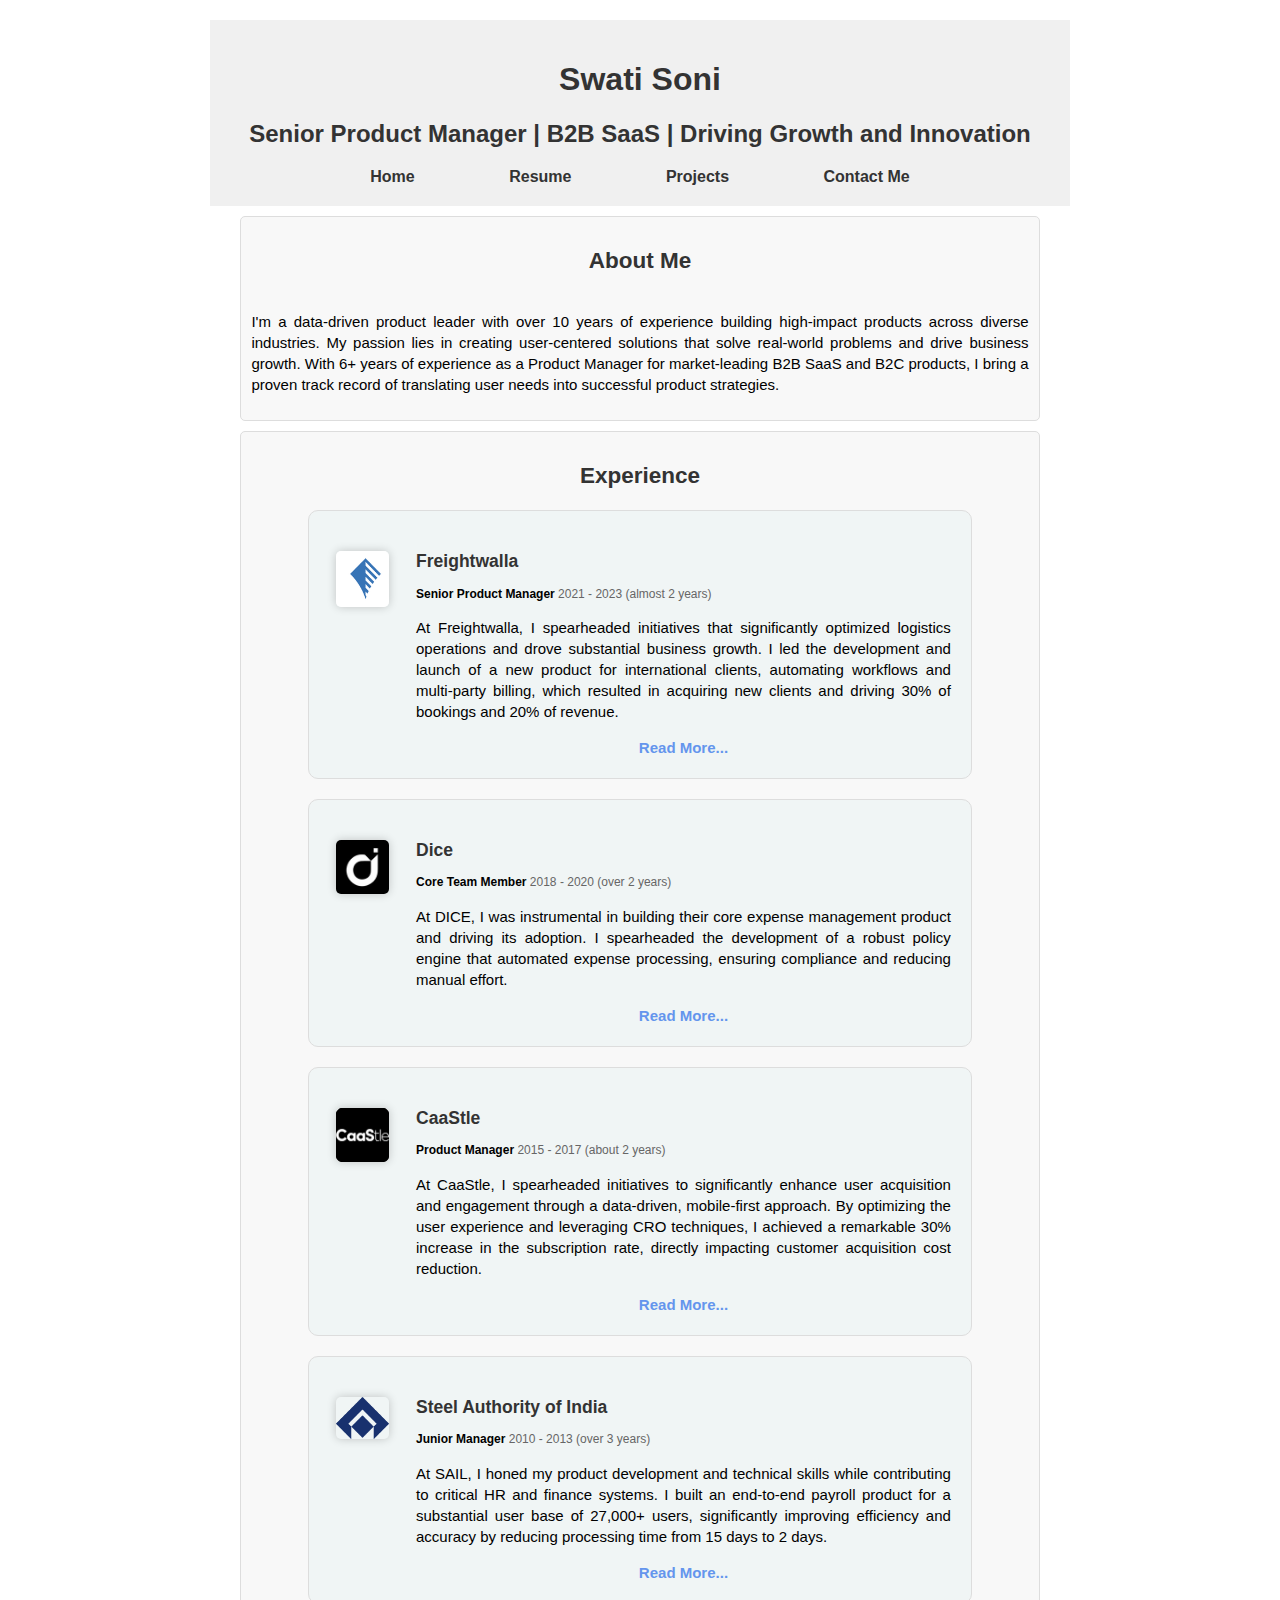
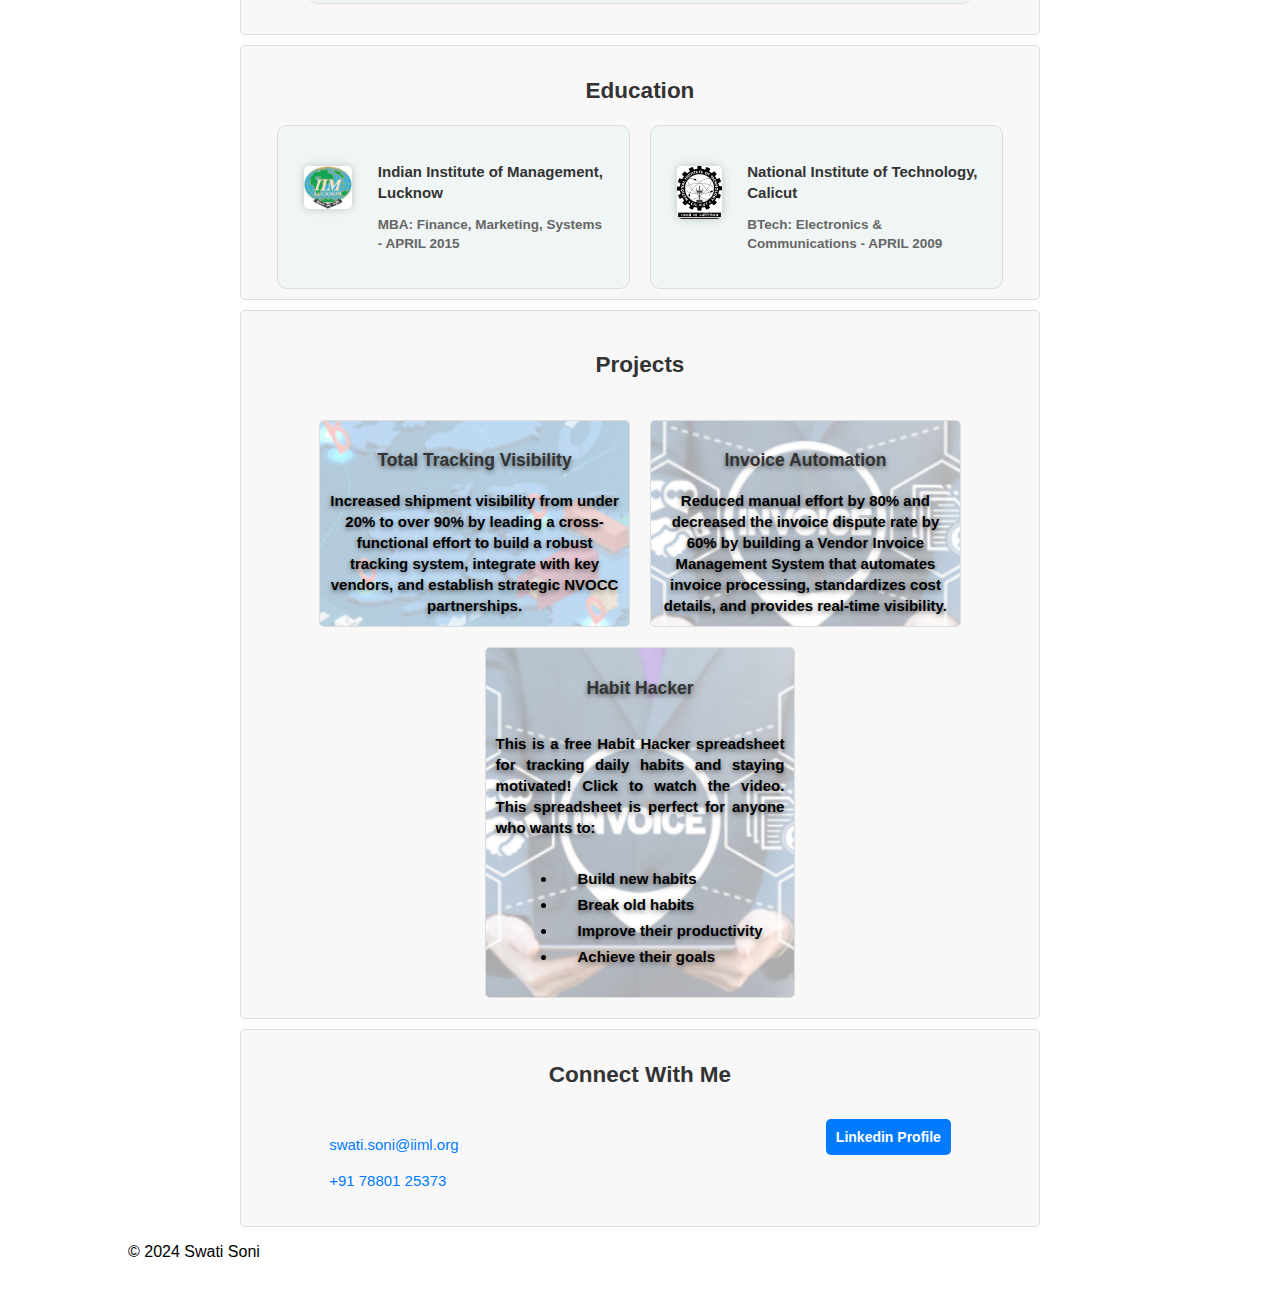
<file: index.html>
<!DOCTYPE html>
<html lang="en">
<head>
    <meta charset="UTF-8">
    <meta name="viewport" content="width=device-width, initial-scale=1.0">
    <title >Swati Soni - Portfolio</title>
  <link rel="icon" type="image/png" href="blob.png">
    <link rel="stylesheet" href="style.css"> </head>
<body>
    <header>
        <h1>Swati Soni</h1>
        <h2>Senior Product Manager | B2B SaaS | Driving Growth and Innovation</h2>
  <nav>
    <ul>
      <li><a href="/">Home</a></li>
      <li><a href="/Swati Soni.pdf" target="_blank">Resume</a></li> 
      <li><a href="/#projects">Projects</a></li>
      <li><a href="/#contact">Contact Me</a></li>
    </ul>
  </nav>
</header>
    <main align="center">
       
        <section id="about" >
            <h2>About Me</h2>
            <p>I'm a data-driven product leader with over 
                10 years of experience building high-impact products across diverse industries. 
                My passion lies in creating user-centered solutions that solve real-world problems
                and drive business growth. With 6+ years of experience as a Product Manager 
                for market-leading B2B SaaS and B2C products,
                I bring a proven track record of translating user needs into successful product strategies.</p>
        </section>
<section id="experience">
    <h2>Experience</h2>
    <div class="experience-container">
        <div class="experience-item">
            <div class="company-logo">
                <img src="FW.png" alt="Freightwalla Logo">
            </div>
            <div class="experience-details">
                <h3>Freightwalla</h3>
                <p class="role"><span style="color: black; font-weight: bold;">Senior Product Manager</span> 2021 - 2023 (almost 2 years)</p>
                <p>At Freightwalla, I spearheaded initiatives that significantly optimized logistics operations and drove substantial business growth. I led the development and launch of a new product for international clients, automating workflows and multi-party billing, which resulted in acquiring new clients and driving 30% of bookings and 20% of revenue. </p>
                <div class="expanded-details">
                    <p>My passion for building efficient and impactful solutions is evident in my championing of the tracking product, where I collaborated with vendors and leveraged API integrations to achieve >90% shipment visibility. This not only increased customer satisfaction but also generated new revenue streams. Furthermore, I demonstrated my ability to leverage data and technology to streamline processes and reduce costs by 20% through the development of a data-driven Vendor Invoice Management System. This system, powered by machine learning and enhanced visibility, significantly reduced disputes and manual work.</p>
                </div>
                <span class="read-more" onclick="toggleDetails(this)">Read More...</span>
            </div>
        </div>
        <div class="experience-item">
            <div class="company-logo">
                <img src="dice.jpg" alt="Dice Logo">
            </div>
            <div class="experience-details">
                <h3>Dice</h3>
                <p class="role"><span style="color: black; font-weight: bold;">Core Team Member</span> 2018 - 2020 (over 2 years)</p>
                <p>At DICE, I was instrumental in building their core expense management product and driving its adoption. I spearheaded the development of a robust policy engine that automated expense processing, ensuring compliance and reducing manual effort. </p>
                <div class="expanded-details">
                    <p>This innovative solution became a key differentiator for DICE, attracting new customers and fueling business growth. To further accelerate this growth, I led the go-to-market strategy, which included a targeted lead generation campaign focused on identifying and qualifying leads based on specific personas. This involved leveraging no-code automation tools to streamline outreach and qualification processes, resulting in a 20% increase in qualified leads. My contributions at DICE demonstrate my ability to not only build innovative and user-friendly products but also effectively bring them to market, driving adoption and contributing to the company's overall success.</p>
                </div>
                <span class="read-more" onclick="toggleDetails(this)">Read More...</span>
            </div>
        </div>
        <div class="experience-item">
            <div class="company-logo">
                <img src="caastle.png" alt="CaaStle Logo">
            </div>
            <div class="experience-details">
                <h3>CaaStle</h3>
                <p class="role"><span style="color: black; font-weight: bold;">Product Manager </span>2015 - 2017 (about 2 years)</p>
                <p>At CaaStle, I spearheaded initiatives to significantly enhance user acquisition and engagement through a data-driven, mobile-first approach. By optimizing the user experience and leveraging CRO techniques, I achieved a remarkable 30% increase in the subscription rate, directly impacting customer acquisition cost reduction. </p>
                <div class="expanded-details">
                    <p>Furthermore, I designed and developed a personalized onboarding journey tailored to specific user segments, resulting in a 15% improvement in user activation rates and a 10% increase in product usage. These accomplishments demonstrate my ability to analyze user behavior, identify areas for improvement, and implement effective solutions that drive key business metrics.</p>
                </div>
                <span class="read-more" onclick="toggleDetails(this)">Read More...</span>
            </div>
        </div>
        <div class="experience-item">
            <div class="company-logo">
                <img src="SAIL.png" alt="SAIL Logo">
            </div>
            <div class="experience-details">
                <h3>Steel Authority of India</h3>
                <p class="role"><span style="color: black; font-weight: bold;">Junior Manager </span>2010 - 2013 (over 3 years)</p>
                <p>At SAIL, I honed my product development and technical skills while contributing to critical HR and finance systems. I built an end-to-end payroll product for a substantial user base of 27,000+ users, significantly improving efficiency and accuracy by reducing processing time from 15 days to 2 days. </p>
                <div class="expanded-details">
                    <p>This involved collaborating with cross-functional teams to integrate the payroll system with existing HR and finance modules, ensuring seamless data flow and regulatory compliance. Furthermore, I expanded my expertise by developing several other HR and Fintech products, including modules for No Dues and ITS declarations. These initiatives streamlined processes, reduced manual effort, and improved overall efficiency, demonstrating my ability to deliver impactful solutions that address real-world business challenges.</p>
                </div>
                <span class="read-more" onclick="toggleDetails(this)">Read More...</span>
            </div>
        </div>
    </div>
</section>

<script>
    function toggleDetails(element) {
        const experienceDetails = element.parentNode;
        const expandedDetails = experienceDetails.querySelector('.expanded-details');

        if (expandedDetails.style.display === 'block') {
            expandedDetails.style.display = 'none';
            element.textContent = 'Read More...';
        } else {
            expandedDetails.style.display = 'block';
            element.textContent = 'Read Less';
        }
    }
</script>

<section id="education">
    <h2>Education</h2>
    <div class="education-container">
        <div class="education-item">
            <div class="institute-logo">
                <img src="IIML.png" alt="IIM Lucknow Logo">
            </div>
            <div class="education-details">
                <h3>Indian Institute of Management, Lucknow</h3>
                <p class="degree">MBA: Finance, Marketing, Systems - APRIL 2015</p>
            </div>
        </div>
        <div class="education-item">
            <div class="institute-logo">
                <img src="NITC.png" alt="NIT Calicut Logo">
            </div>
            <div class="education-details">
                <h3>National Institute of Technology, Calicut</h3>
                <p class="degree">BTech: Electronics & Communications - APRIL 2009</p>
            </div>
        </div>
    </div>
</section>

<section id="projects" >
 <div class="river">   <h2>Projects</h2></div>
        <section class="project" onclick="window.location.href='tracking.html'">
    <h3>Total Tracking Visibility</h3>
    Increased shipment visibility from under 20% to over 90% by leading a 
        cross-functional effort to build a robust tracking system, 
        integrate with key vendors, and establish strategic NVOCC partnerships.
</section>
  <section class="project1" onclick="window.location.href='VMS.html'">
    <h3>Invoice Automation</h3>
      Reduced manual effort by 80% and decreased the invoice dispute rate by 60% by 
        building a Vendor Invoice Management System that automates invoice processing, 
        standardizes cost details, and provides real-time visibility.
</section>
   <section class="project1" onclick="window.open('https://www.youtube.com/watch?v=f9eScpEw4aQ', '_blank')">
    <h3>Habit Hacker</h3>
    <p>This is a free Habit Hacker spreadsheet for tracking daily habits and staying motivated! Click to watch the video. This spreadsheet is perfect for anyone who wants to:</p>
    <ul class="habit-list">
        <li>Build new habits</li>
        <li>Break old habits</li>
        <li>Improve their productivity</li>
        <li>Achieve their goals</li>
    </ul>
</section>
</section> 

        <section id="contact">
            <h2>Connect With Me</h2>
            <div class="contact-container river">
        <div class="contact-info" align="left">
            <p><a href="mailto:swati.soni@iiml.org">swati.soni@iiml.org</a></p>
             <p><a href="tel:+917880125373">+91 78801 25373</a></p>
        </div>

             
    <div class="contact-buttons">
      <button onclick="window.open('https://www.linkedin.com/in/swatisoni22/', '_blank')">Linkedin Profile</button>
      
            

               <!-- Google Calendar Appointment Scheduling begin -->
<link href="https://calendar.google.com/calendar/scheduling-button-script.css" rel="stylesheet">
<script src="https://calendar.google.com/calendar/scheduling-button-script.js" async></script>
<script>
(function() {
  var target = document.currentScript;
  window.addEventListener('load', function() {
    calendar.schedulingButton.load({
      url: 'https://calendar.google.com/calendar/appointments/schedules/AcZssZ10NtQyjGXdauER4qZwS1A8vigXL1yjaBBfre0jOBLTd_eQ1xogNJdd7zkqyk5yKUjb4HU2uosp?gv=true',
      color: '#007bff',
      label: 'Book an appointment',
      target,
    });
  });
})();
</script>
<!-- end Google Calendar Appointment Scheduling -->
            
      
    </div>
    </div>
        </section>
    </main>

    <footer>
        <p>&copy; 2024 Swati Soni</p>
    </footer>
    <script>
        // Function to add a fade-in animation to elements
function fadeInElements() {
  const elements = document.querySelectorAll('.fade-in');
  elements.forEach(element => {
    const observer = new IntersectionObserver(entries => {
      entries.forEach(entry => {
        if (entry.isIntersecting) {
          element.classList.add('show'); 1 
          observer.unobserve(element);
        }
      });
    });
    observer.observe(element);
  });
}

// Call the function when the page loads
window.addEventListener('load', fadeInElements);
    </script>
</body>
</html>
</file>
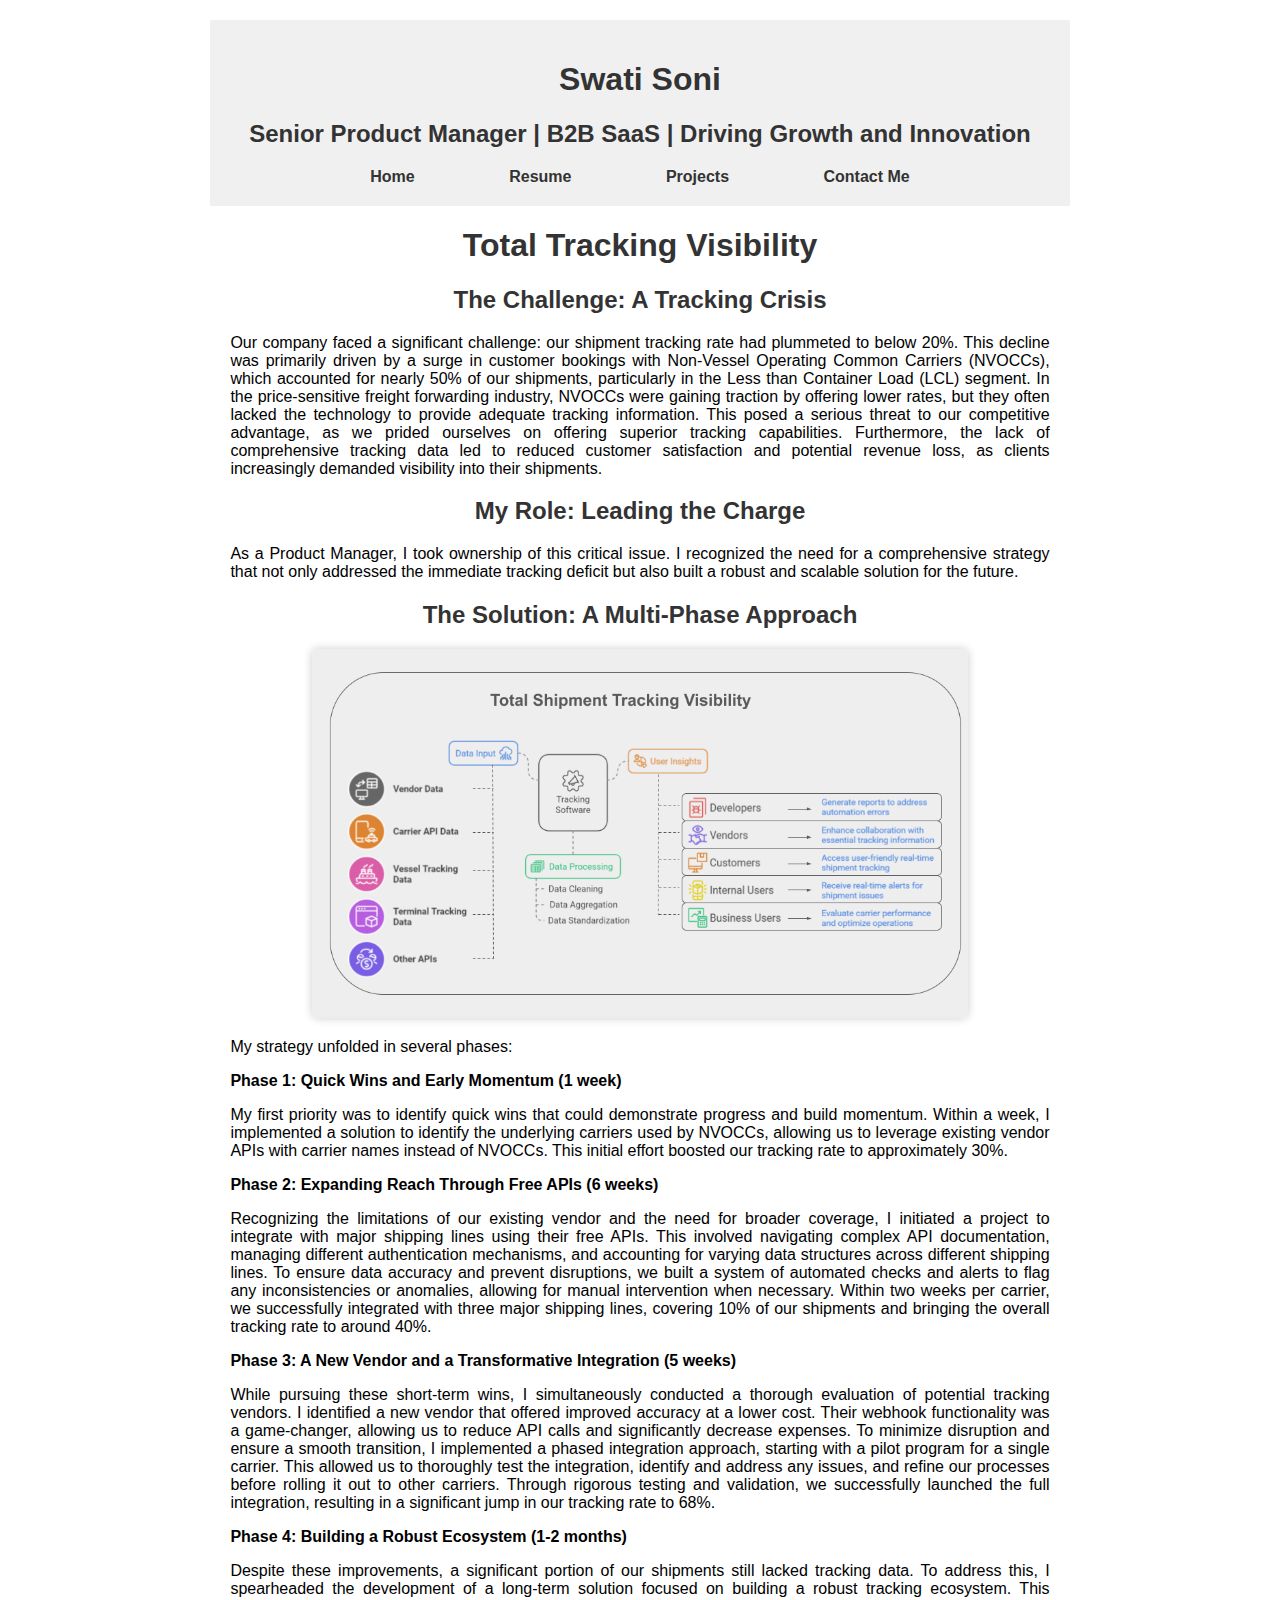
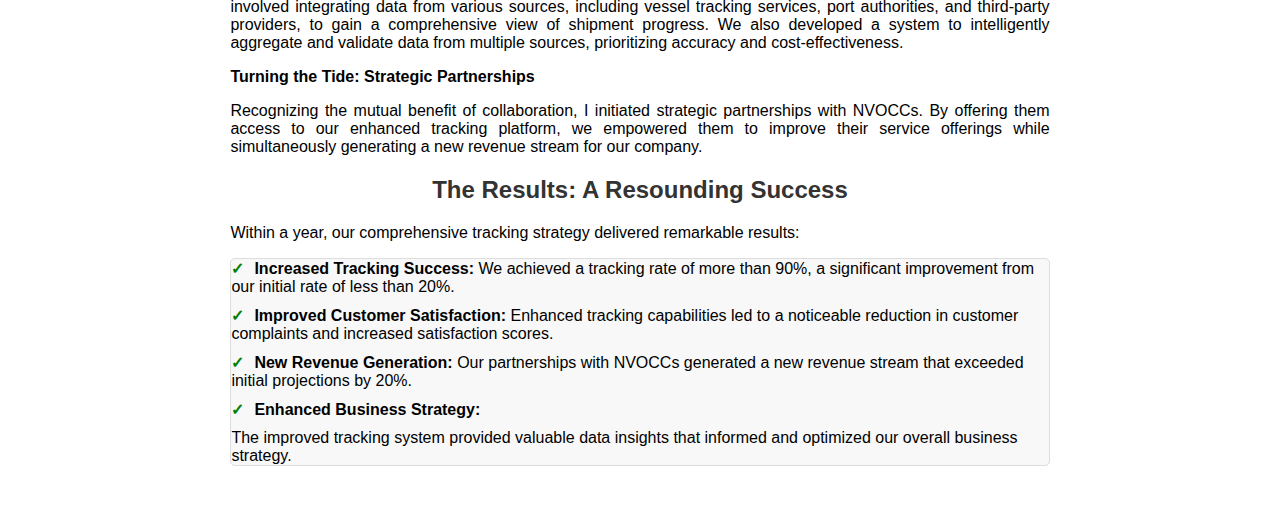
<file: tracking.html>
<!DOCTYPE html>
<html lang="en">
<head>
    
    <meta charset="UTF-8">
    <meta name="viewport" content="width=device-width, initial-scale=1.0">
    <title>Total Tracking Visibility</title>
    <link rel="stylesheet" href="style.css"> 
   
</head>
<body>
      <header>
        <h1>Swati Soni</h1>
        <h2>Senior Product Manager | B2B SaaS | Driving Growth and Innovation</h2>
  <nav>
    <ul>
      <li><a href="/">Home</a></li>
      <li><a href="/Swati Soni.pdf" target="_blank">Resume</a></li> 
      <li><a href="/#projects">Projects</a></li>
      <li><a href="/#contact">Contact Me</a></li>
    </ul>
  </nav>
</header>
<main>
    <h1>Total Tracking Visibility</h1> 

    <h2>The Challenge: A Tracking Crisis</h2>
     
    <p>
        Our company faced a significant challenge: our shipment tracking rate had plummeted to below 20%. This decline was primarily driven by a surge in customer bookings with Non-Vessel Operating Common Carriers (NVOCCs), which accounted for nearly 50% of our shipments, particularly in the Less than Container Load (LCL) segment. In the price-sensitive freight forwarding industry, NVOCCs were gaining traction by offering lower rates, but they often lacked the technology to provide adequate tracking information. This posed a serious threat to our competitive advantage, as we prided ourselves on offering superior tracking capabilities. Furthermore, the lack of comprehensive tracking data led to reduced customer satisfaction and potential revenue loss, as clients increasingly demanded visibility into their shipments.
    </p> 

    <h2>My Role: Leading the Charge</h2>
    <p>
        As a Product Manager, I took ownership of this critical issue. I recognized the need for a comprehensive strategy that not only addressed the immediate tracking deficit but also built a robust and scalable solution for the future.
    </p>

    <h2>The Solution: A Multi-Phase Approach</h2>

     <img src="Tracking Software.png" alt="Shipment Tracking System"> 
    <p>
        My strategy unfolded in several phases:
    </p>
    <ol>
            <b>Phase 1: Quick Wins and Early Momentum (1 week)</b> 
            <p>
                My first priority was to identify quick wins that could demonstrate progress and build momentum. Within a week, I implemented a solution to identify the underlying carriers used by NVOCCs, allowing us to leverage existing vendor APIs with carrier names instead of NVOCCs. This initial effort boosted our tracking rate to approximately 30%.
            </p>
      
            <b>Phase 2: Expanding Reach Through Free APIs (6 weeks)</b>
            <p>
                Recognizing the limitations of our existing vendor and the need for broader coverage, I initiated a project to integrate with major shipping lines using their free APIs. This involved navigating complex API documentation, managing different authentication mechanisms, and accounting for varying data structures across different shipping lines. To ensure data accuracy and prevent disruptions, we built a system of automated checks and alerts to flag any inconsistencies or anomalies, allowing for manual intervention when necessary. Within two weeks per carrier, we successfully integrated with three major shipping lines, covering 10% of our shipments and bringing the overall tracking rate to around 40%.
            </p>
  
            <b>Phase 3: A New Vendor and a Transformative Integration (5 weeks)</b>
            <p>
                While pursuing these short-term wins, I simultaneously conducted a thorough evaluation of potential tracking vendors. I identified a new vendor that offered improved accuracy at a lower cost. Their webhook functionality was a game-changer, allowing us to reduce API calls and significantly decrease expenses. To minimize disruption and ensure a smooth transition, I implemented a phased integration approach, starting with a pilot program for a single carrier. This allowed us to thoroughly test the integration, identify and address any issues, and refine our processes before rolling it out to other carriers. Through rigorous testing and validation, we successfully launched the full integration, resulting in a significant jump in our tracking rate to 68%.
            </p>
   
            <b>Phase 4: Building a Robust Ecosystem (1-2 months)</b>
            <p>
                Despite these improvements, a significant portion of our shipments still lacked tracking data. To address this, I spearheaded the development of a long-term solution focused on building a robust tracking ecosystem. This involved integrating data from various sources, including vessel tracking services, port authorities, and third-party providers, to gain a comprehensive view of shipment progress. We also developed a system to intelligently aggregate and validate data from multiple sources, prioritizing accuracy and cost-effectiveness.
            </p>
    
            <b>Turning the Tide: Strategic Partnerships</b>
            <p>
                Recognizing the mutual benefit of collaboration, I initiated strategic partnerships with NVOCCs. By offering them access to our enhanced tracking platform, we empowered them to improve their service offerings while simultaneously generating a new revenue stream for our company.
            </p>
        </li>
    </ol>

   
        <h2>The Results: A Resounding Success</h2>
        <p>Within a year, our comprehensive tracking strategy delivered remarkable results:</p>
        <ul class="highlights">
            <li><b>Increased Tracking Success:</b> We achieved a tracking rate of more than 90%, a significant improvement from our initial rate of less than 20%.</li>
            <li><b>Improved Customer Satisfaction:</b> Enhanced tracking capabilities led to a noticeable reduction in customer complaints and increased satisfaction scores.</li>
            <li><b>New Revenue Generation:</b> Our partnerships with NVOCCs generated a new revenue stream that exceeded initial projections by 20%.</li>
            <li><b>Enhanced Business Strategy:</li></b> The improved tracking system provided valuable data insights that informed and optimized our overall business strategy.</li> 
       
        </ul>
   
</main>
</body>
</html>
</file>
<file: style.css>
body {
   max-width: 80%; /* Set the maximum width of the page content */
  margin: 0 auto; /* Center the content within the viewport */
  padding: 20px; /* Add some padding around the content */
    font-family: sans-serif;
}

header {

    background-color: #f0f0f0;
   max-width: 80%; /* Set the maximum width of the page content */
   margin: 0 auto; /* Center the content within the viewport */
    padding: 20px;
}

main {
 max-width: 80%; /* Set the maximum width of the page content */
   margin: 0 auto; /* Center the content within the viewport */  
}

nav ul {
  list-style: none;
  margin: 0;
  padding: 0;
  text-align: center;
}

nav li {
  display: inline-block;
  margin: 0 30px;
}

nav a {
  text-decoration: none;
  color: #333; /* Example color - adjust as needed */
  padding: 10px 15px; /* Add some padding for better visual appearance */
  border-radius: 5px; /* Add rounded corners */
    font-weight: bold; 
  transition: background-color 0.3s ease, color 0.3s ease; /* Add smooth transitions for hover effects */
}

nav a:hover {
  background-color: #007bff; /* Example hover color - adjust as needed */
  color: white;
}

 img { 
            max-width: 80%;
            height: auto;
            display: block; 
            margin: 20px auto; 
            box-shadow: 0 0 10px rgba(0, 0, 0, 0.2); 
            border-radius: 5px; 
        }


        p {
            text-align: justify; 
        }

        ol {
            list-style: none; 
            counter-reset: phase-counter;
            padding: 0;
        }

        li {

            margin-bottom: 20px;
        }

        li::before {
    
            font-weight: bold;
        }

       .highlights {
            background-color: #f8f8f8;
            border: 1px solid #ddd;
            padding: 20px;
            border-radius: 5px;
            margin-bottom: 20px;
            list-style: none;
            padding: 0;
        }

        .highlights li {
            margin-bottom: 10px;
        }

        .highlights li::before {
            content: "\2713"; /* Unicode character for checkmark */
            color: green;
            margin-right: 10px;
        }
section {
   
    margin: 10px;
    padding: 10px;
    border: 1px solid #ddd; /* Add a subtle border */
    border-radius: 5px; /* Add rounded corners */
    line-height: 1.4;  /* Increase line spacing for better readability */
  font-weight: normal; /* Remove bold styling from the text */
  font-size: 15px ; /* Adjust font size as needed */
    display: flex; /* Enable flexbox layout for the projects section */
  flex-wrap: wrap; /* Allow projects to wrap when the screen is resized */
   justify-content: center; /* Center align sections horizontally */
   align: center;
  background-color: #f8f8f8; /* Light gray */
}


h1, h2,h3 {
    color: #333;
    text-align: center; /* Center align headings */
}

a {
    color: #007bff;
    text-decoration: none;
}

a:hover {
    text-decoration: underline;
}
/* Style all buttons to match the Google Calendar button */
button {
   font-weight: bold;
  background-color: #007bff; /* Set the background color */
  color: white; /* Set the text color */
  border: none; /* Remove default border */
  padding: 10px 10px; /* Add padding */
  font-size: 14px; /* Adjust font size as needed */
  cursor: pointer; /* Show pointer cursor on hover */
  border-radius: 5px; /* Add rounded corners 1  */
}
/* Add more styles for responsiveness and specific elements */

.experience-container {
    display: flex;
    flex-direction: column; /* Align items vertically */
    align-items: center; /* Center the items horizontally */
}

.experience-item {
    display: flex;
    align-items: flex-start; /* Align items to the top */
    width: 80%;
    border: 1px solid #ddd;
    padding: 20px;
    border-radius: 10px;
    background-color: #f0f5f5; /* Add background color */
   margin-bottom: 20px;
}

.experience-details h3 {
    margin-bottom: 5px; /* Space between company name and role */
    text-align: left; /* Left align the company name and details */
}
.expanded-details {
    display: none; /* Initially hide the expanded details */
   flex-grow: 1;
   width: 100%;
}
.experience-details {
    flex-grow: 1;
   width: 90%;
}

.company-logo {
    width: 70px; /* Increased logo width */
    margin-right: 20px;
    align-self: flex-start; /* Align logo to the top */
}

.company-logo img {
    width: 80%;
    height: auto;
}

.role,
.duration {
    font-size: 0.8em;
    color: #666; /* Slightly lighter color for role and duration */
}

.read-more {
    color: #6495ED;
    cursor: pointer;
    font-weight: bold;
    display: block; /* Ensure it takes full width */
    margin-top: 10px; /* Space above the link */
}

.education-container {
    display: flex;
    flex-direction: row; /* Arrange items horizontally */
    flex-wrap: wrap; /* Allow items to wrap */
    justify-content: center; /* Center align items horizontally */
    gap: 20px;
}

.education-item {
    display: flex;
    width: 40%; /* Adjust width as needed */
    border: 1px solid #ddd;
    padding: 20px;
    border-radius: 10px;
    background-color: #f0f5f5;
   text-align: left;
}
.education-item p{
text-align: left;
}

/* Media query for smaller screens */
@media (max-width: 768px) {
    .education-item {
        width: 100%; /* Each item takes full width on smaller screens */
    }
}

.institute-logo {
    width: 80px;
    margin-right: 20px;
}

.institute-logo img {
    width: 100%;
    height: auto;
}

.education-details {
    flex-grow: 1;
    text-align: left;
}

.education-details h3 {
    margin-bottom: 5px;
   width:100%;
   font-size: 15px; 
    text-align: left; /* Left align the company name and details */
}

.degree,
.year,
.grade {
    font-size: 0.9em;
    color: #666;
    font-weight: bold; 
}

.project {
  cursor: pointer; /* Indicate that the section is clickable */
  background-image: url("shiptrack.png");
  background-position: center;
   font-weight: bold; 
  text-shadow: 0px 2px 5px rgba(0, 0, 0, 0.5); /* Add text shadow for readability */
   transition: box-shadow 0.3s ease;
}
.project1 {
  cursor: pointer; /* Indicate that the section is clickable */
  background-image: url("vms.png");
  background-position: center;
   font-weight: bold; 
  text-shadow: 0px 2px 5px rgba(0, 0, 0, 0.5); /* Add text shadow for readability */
   transition: box-shadow 0.3s ease;
}

.project:hover {
    box-shadow: 0px 8px 5px rgba(0, 0, 0, 0.5); /* Add a subtle shadow */
  transition: transform 0.3s ease; /* Add a smooth transition effect */
}
.project1:hover {
    box-shadow: 0px 8px 5px rgba(0, 0, 0, 0.5); /* Add a subtle shadow */
  transition: transform 0.3s ease; /* Add a smooth transition effect */
}

#projects {
  display: flex; /* Enable flexbox layout for the projects section */
  flex-wrap: wrap; /* Allow projects to wrap when the screen is resized */
   justify-content: center; /* Center align sections horizontally */
   align: center;
}

.project, 
.project1 {
  width: 40%; /* Each project will take 50% of the container width */
  box-sizing: border-box; /* Ensure padding and border are included in the width */
}
.project h3 { /* Targets h2 headings within elements with the class 'project' */
 
  text-shadow: 0px 2px 5px rgba(0, 0, 0, 0.5); /* Adds a shadow to the heading */
}

/* Media query for smaller screens */
@media (max-width: 768px) { /* Adjust the breakpoint as needed */
  .project,
  .project1,  {
    width: 90%; /* Each project takes full width on smaller screens */
  }
}

.habit-list li {
  margin-bottom: 5px;
   list-style: disc;
  padding-left: 20px;
   text-align: left;
   align: left;
   align-items: left;
}

.contact-container {
    display: flex;
    justify-content: space-between; 
}

.contact-info {
    width: 45%; 
}

.contact-buttons {
    width: 45%; 
    text-align: right; 
   font-weight: bold;
}

.contact-buttons button {
    margin-bottom: 10px; 
   font-weight: bold;
}


.river {
  /* ... other styles ... */
margin: 10px;
   width: 80%;/* Add 20px space above the div */
}

.poetry-container {
    display: flex;
    flex-wrap: wrap;
    justify-content: space-between;
}

.poem-tile {
    width: 25%; /* Adjust as needed for desired tile size */
    cursor: pointer; /* Indicate that the section is clickable */
    margin-bottom: 5px;
    font-size: 14px; 
   font-weight: bold;
    padding: 5px;
    border: 1px solid #ddd;
    border-radius: 5px;
    cursor: pointer; /* Indicate that the tile is clickable */
   background-color: #e0f7fa; /* Sweet powder blue color */
    color: #333; /* Dark text color for readability */
   transition: box-shadow 0.3s ease;
}


.poem-tile:hover {
    box-shadow: 0px 5px 3px rgba(0, 0, 0, 0.3); /* Add a subtle shadow */
  transition: transform 0.3s ease; /* Add a smooth transition effect */
   box-shadow: 0 0 10px rgba(0, 0, 0, 0.5);
}
</file>
